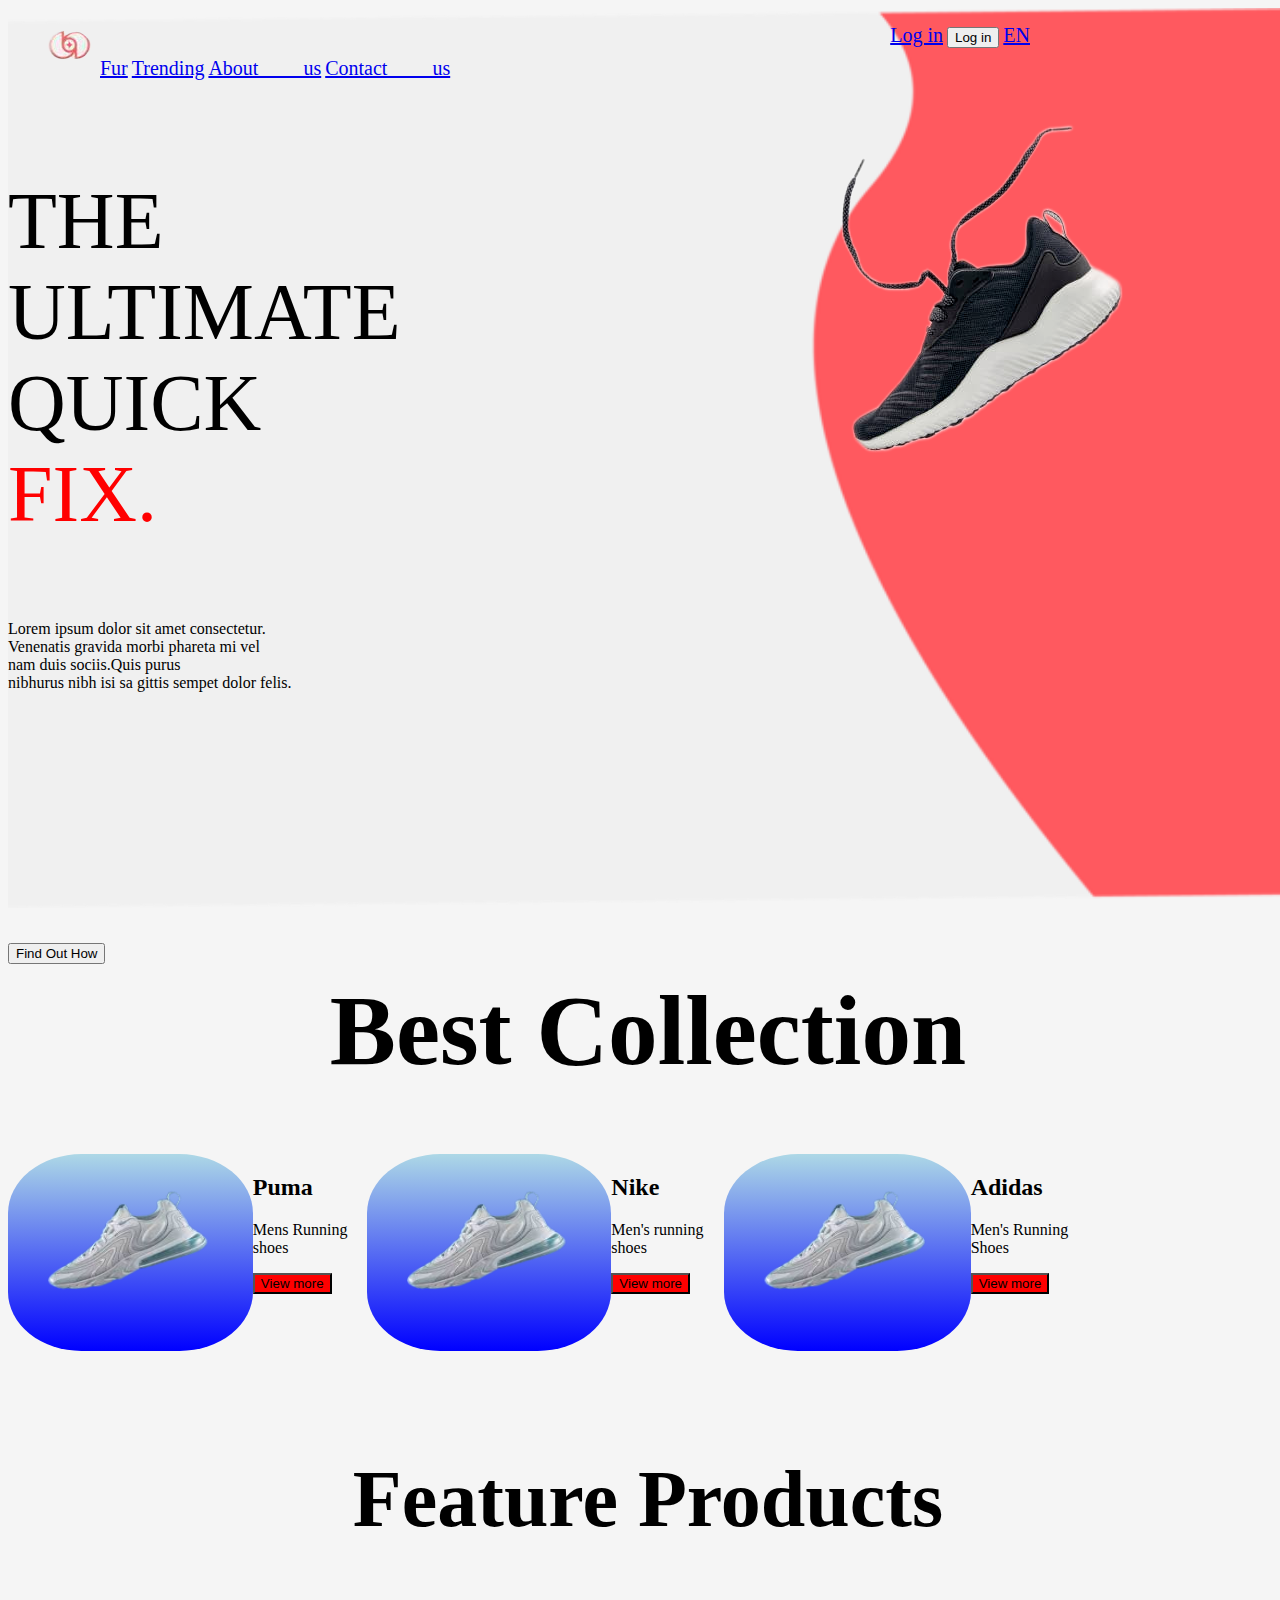
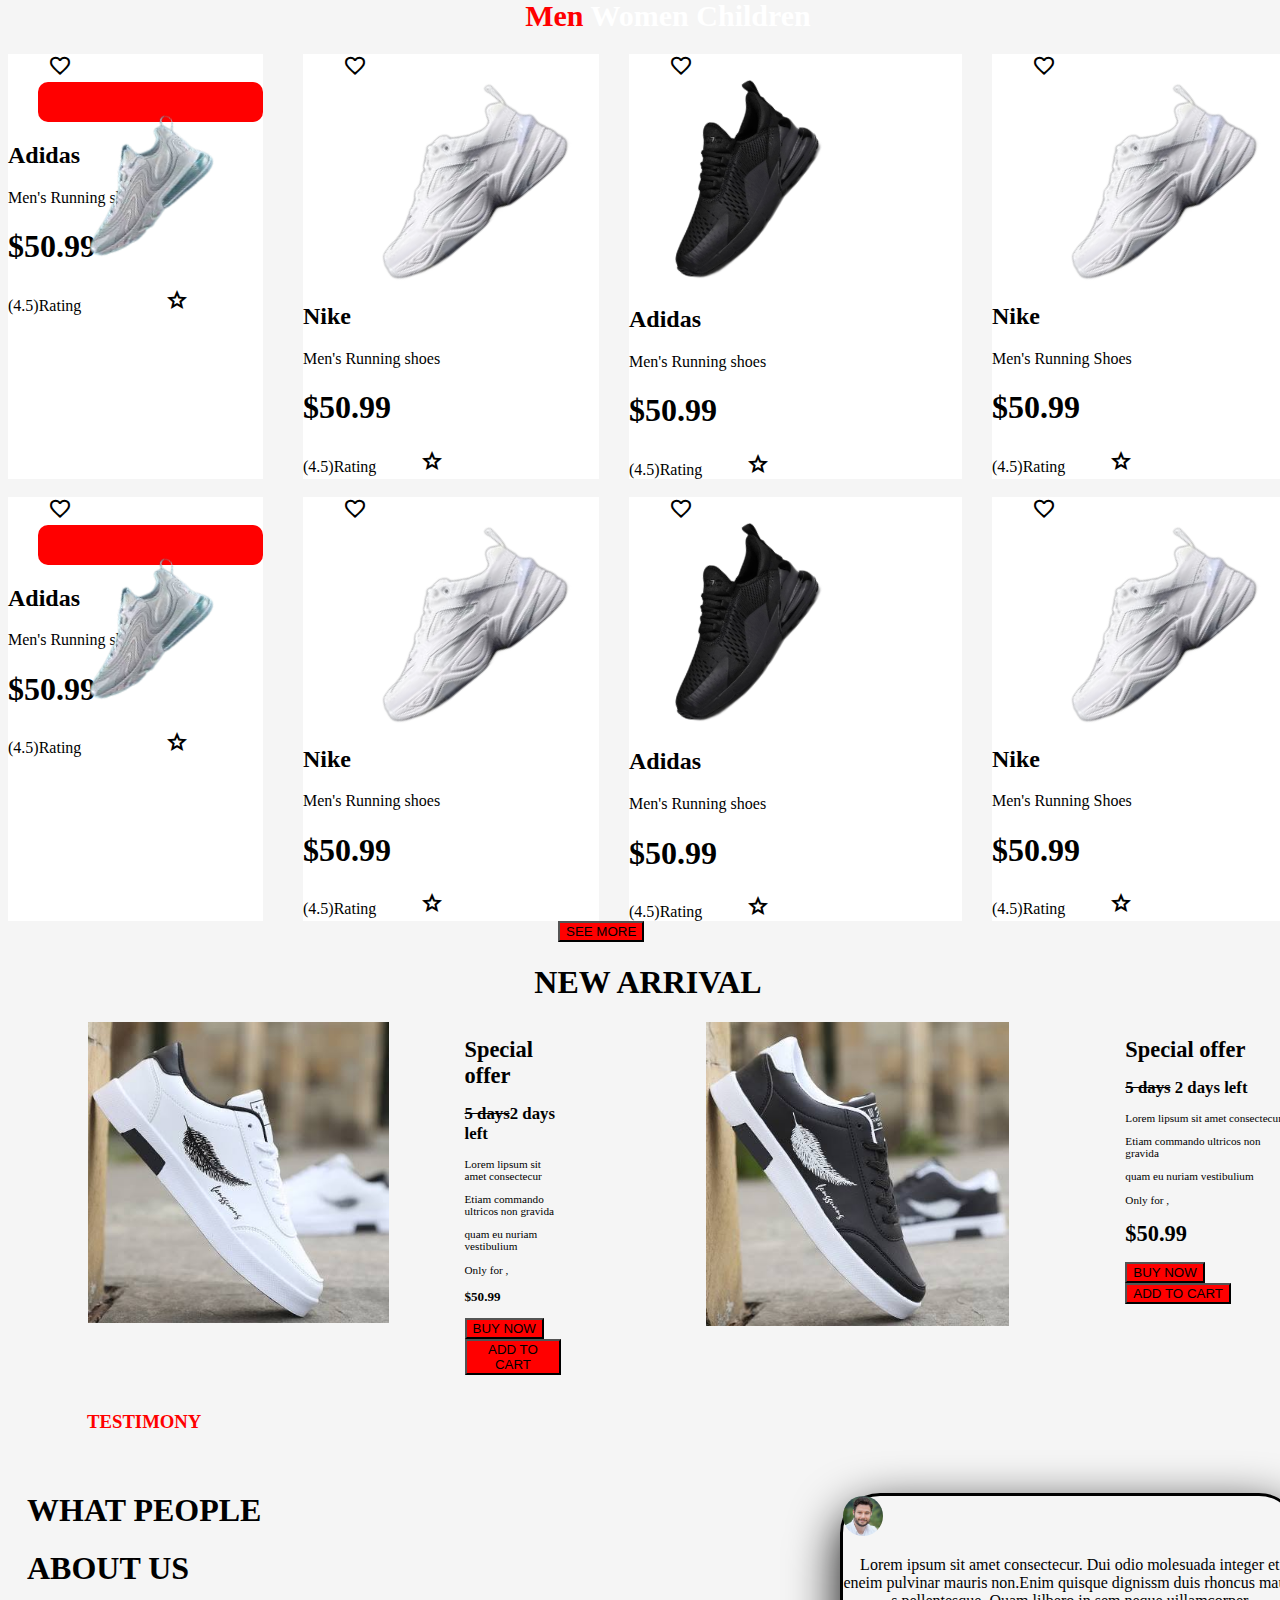
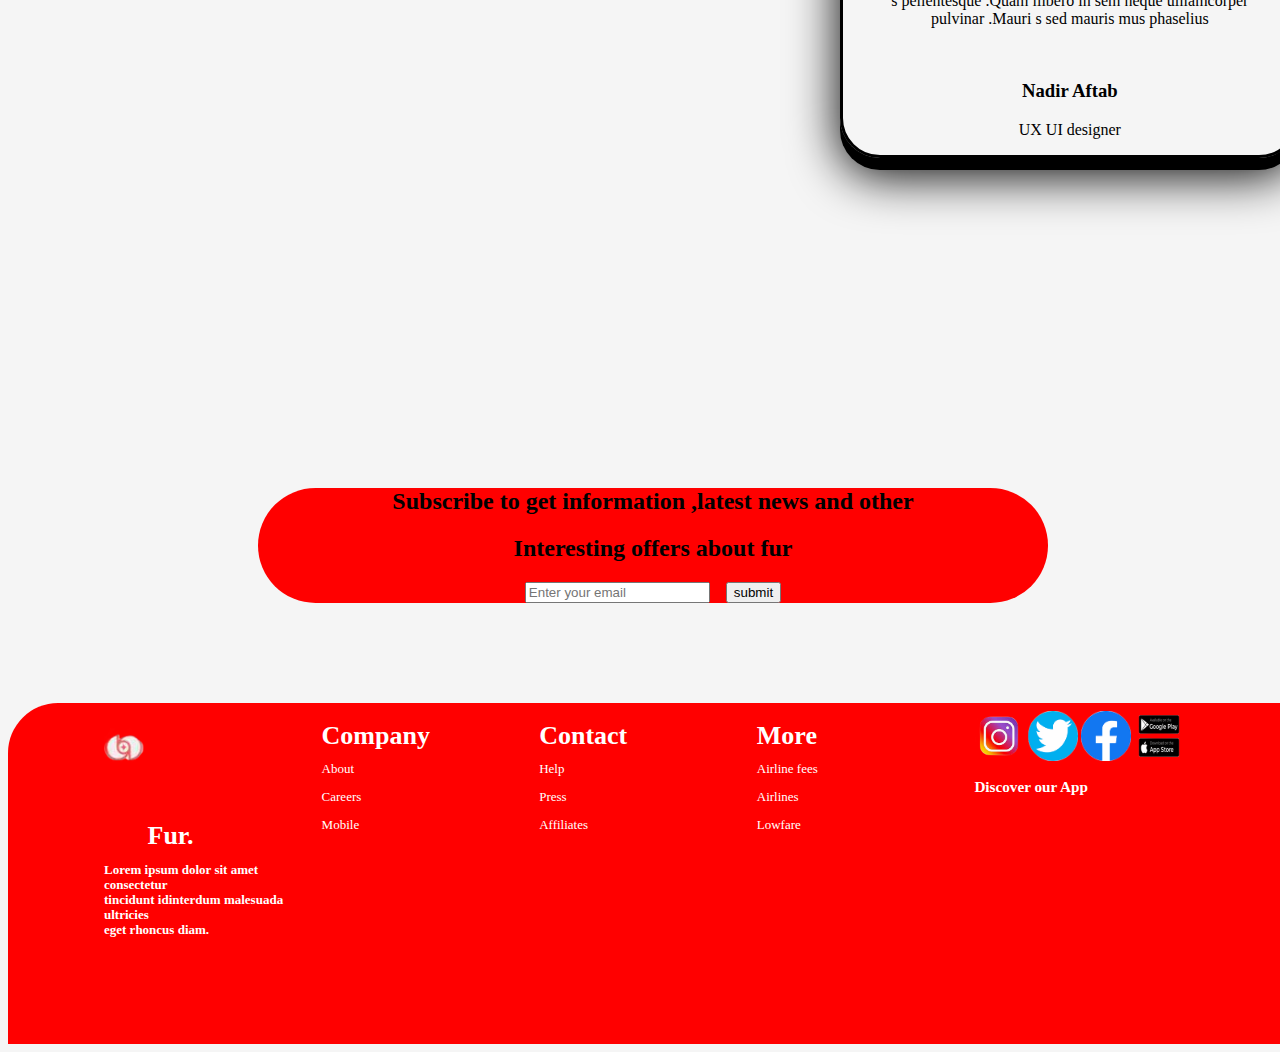
<file: index.html>
<!DOCTYPE html>
<html lang="en">
<head>
    <meta charset="UTF-8">
    <meta http-equiv="X-UA-Compatible" content="IE=edge">
    <meta name="viewport" content="width=device-width, initial-scale=1.0">
    <title>Shoes</title>
    <link rel="stylesheet" href="./style.css">
    <link rel="stylesheet" href="https://fonts.googleapis.com/css2?family=Material+Symbols+Outlined:opsz,wght,FILL,GRAD@20..48,100..700,0..1,-50..200" />
    
</head>
<body>
<section class="omg">

    <section class="ann1">
            <nav class="ann2">
                <ul>
                        <img class="deby" src="/logo.png">
                        
                        <li><a href="fourth.html">Fur</a></li>   <span class="homie"><Home</span></a></li> 
                    <li><a href="second.html">Trending</a></li>
                    
                    <li><a href="third.html">About us</a></li>
                    
                    <li><a href="fourth.html">Contact us</a></li>
                </ul>
            </nav>
            <section class="ann4">
            <nav class="ann3">
               <ul>
                
                <li><a href="fourth.html">Log in</a></li>
                
                <button class="shee">Log in</button>
                
                <li><a href="fourth.html">EN</a></li>
                
                </ul>
               </nav>
            </section>
            </section>
            <section class="sumi">
            <section class="ann5">
                <p class="ann6">THE <br>ULTIMATE<br>QUICK<span class="fix" > FIX.</span></p>
         <p class="p-text">Lorem ipsum dolor sit amet consectetur.<br>
                    Venenatis gravida morbi phareta mi vel <br>
                    nam duis sociis.Quis purus <br>nibhurus nibh
                    isi sa gittis sempet dolor felis.</p>

                    <button class="ji">Find Out How</button>
                    </section> 

                <section class="ann8">
                    <img class= "pulvinar" src="/charlie.png">
                </section>
               
                </section>
               
            </section>
            
                <section class="ann11"><h1>Best Collection</h1></section>
            

                <section class="best">
                <section class="ann12">
                   
                    <img class="miss" src="/4-removebg-preview.png" alt="pic2">
                    <section class="thefirst">
                        <h2>Puma</h2>
                        <p>Mens Running shoes</p>
                        <span><button class="ann18">View more</button></span>
                     </section>
                </section>

                    <section class="ann14">
                        <img class="univ" src="/4-removebg-preview.png" >
                    <section class="intel">
                        <h2>Nike</h2>
                        <p>Men's running shoes</p>
                        <span><button class="ann21">View more</button></span> 
                    </section>
                    </section>

                    <section class="ann15">
                        <img class="world" src="/4-removebg-preview.png">
                        <section class="jeri">
                        <h2>Adidas</h2>
                        <p>Men's Running Shoes</p>
                        <span><button class="ann22">View more</button></span>
                    </section>
                </section>
                </section>

                <section class="girl">
                    <h1>Feature Products</h1>
                </section>
                <section class="jeff">
                    <h1><section class="jon"><span class="smarter"> Men</span>  Women    Children</section></h1>
                </section>
                <div class="mambo">
                <section class="lady">
                    <span class="material-symbols-outlined">
                        favorite
                        </span>
                    <section class="lady1">
                        <img class="lady2"  src="/4-removebg-preview.png">
                    </section>
                    <section class="messi">
                        <h2>Adidas</h2>
                        <p>Men's Running shoes</p>
                        <h1>$50.99</h1><span class="lady 3">(4.5)Rating</span> <span><span class="material-symbols-outlined">
                            star
                            </span></span>
                    </section>
                </section>

                <div class="lady4">
                    <span class="material-symbols-outlined">
                        favorite
                        </span>
                    <div class="lady4">
                        <img class="lady5" src="/secondnew.png">
                    </div>
                    <div class="lady6">
                        <h2>Nike</h2>
                        <p>Men's Running shoes</p>
                        <h1>$50.99</h1><span class="lady7">(4.5)Rating</span> <span><span class="material-symbols-outlined">
                            star
                            </span></span>
                    </div>
                </div>

                <div class="lady8">
                    <span class="material-symbols-outlined">
                        favorite
                        </span>
                    <div class="lady9">
                        <img class="lady10" src="/FIFTH.png">
                    </div>
                    <div class="lady11">
                        <h2>Adidas</h2>
                        <p>Men's Running shoes</p>
                        <h1>$50.99</h1><span class="lady12">(4.5)Rating</span> <span><span class="material-symbols-outlined">
                            star
                            </span></span>
                    </div>
                </div>

                <div class="lady13">
                    <span class="material-symbols-outlined">
                        favorite
                        </span>
                    <div class="lady14">
                        <img class="lady15" src="/secondnew.png">
                        </div>
                        <div class="lady16">
                            <h2>Nike</h2>
                            <p>Men's Running Shoes</p>
                            <h1>$50.99</h1><span class="lady17">(4.5)Rating</span> <span><span class="material-symbols-outlined">
                                star
                                </span></span>

                        </div>

                    </div>
                </div>
                <br>
                <div class="mambo">
                    
                    <section class="lady">
                        <span class="material-symbols-outlined">
                            favorite
                            </span>
                        <section class="lady1">
                            <img class="lady2" src="/4-removebg-preview.png">
                        </section>
                        <section class="messi">
                            <h2>Adidas</h2>
                            <p>Men's Running shoes</p>
                            <h1>$50.99</h1><span class="lady 3">(4.5)Rating</span> <span><span class="material-symbols-outlined">
                                star
                                </span></span>

                        </section>
                    </section>
    
                    <div class="lady4">
                        <span class="material-symbols-outlined">
                            favorite
                            </span>
                        <div class="lady4">
                            <img class="lady5" src="/secondnew.png">
                        </div>
                        <div class="lady6">
                            <h2>Nike</h2>
                            <p>Men's Running shoes</p>
                            <h1>$50.99</h1><span class="lady7">(4.5)Rating</span> <span><span class="material-symbols-outlined">
                                star
                                </span></span>
                        </div>
                    </div>
    
                    <div class="lady8">
                        <span class="material-symbols-outlined">
                            favorite
                            </span>
                        <div class="lady9">
                            <img class="lady10" src="/FIFTH.png">
                        </div>
                        <div class="lady11">
                            <h2>Adidas</h2>
                            <p>Men's Running shoes</p>
                            <h1>$50.99</h1><span class="lady12">(4.5)Rating</span> <span><span class="material-symbols-outlined">
                                star
                                </span></span>
                        </div>
                    </div>
    
                    <div class="lady13">
                        <span class="material-symbols-outlined">
                            favorite
                            </span>
                        <div class="lady14">
                            <img class="lady15" src="/secondnew.png">
                            </div>
                            <div class="lady16">
                                <h2>Nike</h2>
                                <p>Men's Running Shoes</p>
                                <h1>$50.99</h1><span class="lady17">(4.5)Rating</span> <span><span class="material-symbols-outlined">
                                    star
                                    </span></span>
    
                            </div>
    
                        </div>
                    </div>
                    
                        <button class="mani">SEE MORE</button>
                        <br>
                
                    <div class="kerry">
                        <H1>NEW ARRIVAL</H1>
                    </div>
                    <div class="redit">
                    <div class="mother2">
                        <div class="picture8">
                            <img src="/white (1).jpeg" width="80%" alt="w.awa">
                    
                        </div>
                        
                        <div class="doit">
                            <div class="pink">
                                <span><h1>Special offer</h>
                            <h2> <s>5 days</s>2 days left</h2>
                           <p>Lorem lipsum sit amet consectecur</p>
                            <p>Etiam commando ultricos non gravida</p>
                            <p>quam eu nuriam vestibulium</p>
                            <p>Only for ,<h3>$50.99</h3></p></span>
                            <div class="now">
                                    <button class="eliza">BUY NOW</button>
                                </div>
                            <div>
                                <button class="masian">ADD TO CART</button>
                            </div>
                            </div>
                            </div>
                            </div>
                            
                            <div class="picture8">
                                <img src="/black (1).jpeg" width="80%" alt="w.awa">
                        
                            </div>
                            
                            
                                <div class="cate">
                                    <span><h1>Special offer</h>
                                <h2><s>5 days</s> 2 days left</h2>
                               <p>Lorem lipsum sit amet consectecur</p>
                                <p>Etiam commando ultricos non gravida</p>
                                <p>quam eu nuriam vestibulium</p>
                                <p>Only for ,<h1>$50.99</h1></p></span>
                                <div class="now">
                                    <div class="buynow">
                                        <button class="eliza">BUY NOW</button>
                                    </div>
                                    <div class="add to">
                                       <button class="masian">ADD TO CART</button>
                        
                                </div>
                                </div>
                                </div>
                            </div>
                        </div>
                        <br>
                        <div class="done">
                            <div class="BUDA">
                        
                                <h3 class="mori">TESTIMONY</h3>
                                <br>
                                <h1>WHAT PEOPLE</h1>
                                <h1>ABOUT US</h1>
                            
                            </div>
                        
                                
                                    <div class="TECH">
                                        <img  class="gody" src="/man.jpeg" width="40" alt="FEMALE">
                        
                                    
                                    <div class="fish">
                                    <p> Lorem ipsum  sit amet consectecur. Dui odio molesuada integer et <br> eneim pulvinar
                                    mauris non.Enim quisque dignissm duis rhoncus mauri<br>s pellentesque .Quam lilbero in sem neque uillamcorper 
                                    <br>pulvinar .Mauri s sed mauris mus phaselius</p>
                                    <br>
                                    <h3>Nadir Aftab</h3>
                                    <p>UX UI designer</p>
                        
                                </div>
                            </div>
                                
                        
                            </div>
                        
                        <br><br><br>
                        <div class="becky">
                            <h2>Subscribe to get information ,latest news and other</h2>
                            <h2>Interesting offers about fur</h2>
                            <input class="sheri" type="email" placeholder="Enter your email">&nbsp;&nbsp;&nbsp;&nbsp;<span><button class="mutesi">submit</button></span>

                        </div>
                        <footer>
                            <div class="row">
                               <div class="col">
                                   <h1><img class="katey" src="/logo.png">Fur.</h1>
                                   <h4> Lorem ipsum dolor sit amet consectetur<br>
                                       tincidunt idinterdum malesuada ultricies<br> eget
                                       rhoncus diam.</h4>
                                   </div>
                               
                               <div class="col">
                                   <h1>Company</h1>
                                   <p>About</p>
                                   <p>Careers</p>
                                   <p>Mobile</p>
                   
                               </div>
                               <div class="col">
                                   <h1>Contact</h1>
                                   <p>Help</p>
                                   <p>Press</p>
                                   <p>Affiliates</p>
                   
                   
                               </div>
                               <div class="col">
                                   <h1>More</h1>
                                   <p>Airline fees</p>
                                   <p>Airlines</p>
                                   <p>Lowfare</p>
                   
                               </div>
                               <div class="col">
                                   <div class="wow">
                                    <img class="odd" src="/insta.png">
                                    <img class="odd1" src="/twitter.png">
                                    <img class="odd2" src="/place.png">
                                    <img class="odd3"  src="/bestS.E.png">
                                   </div>

                                   <h3>Discover our App</h3>

                                  
                               </div>
                               </div>
                                  
                           </footer>
                        </section>



                          
</body>
</html>
</file>
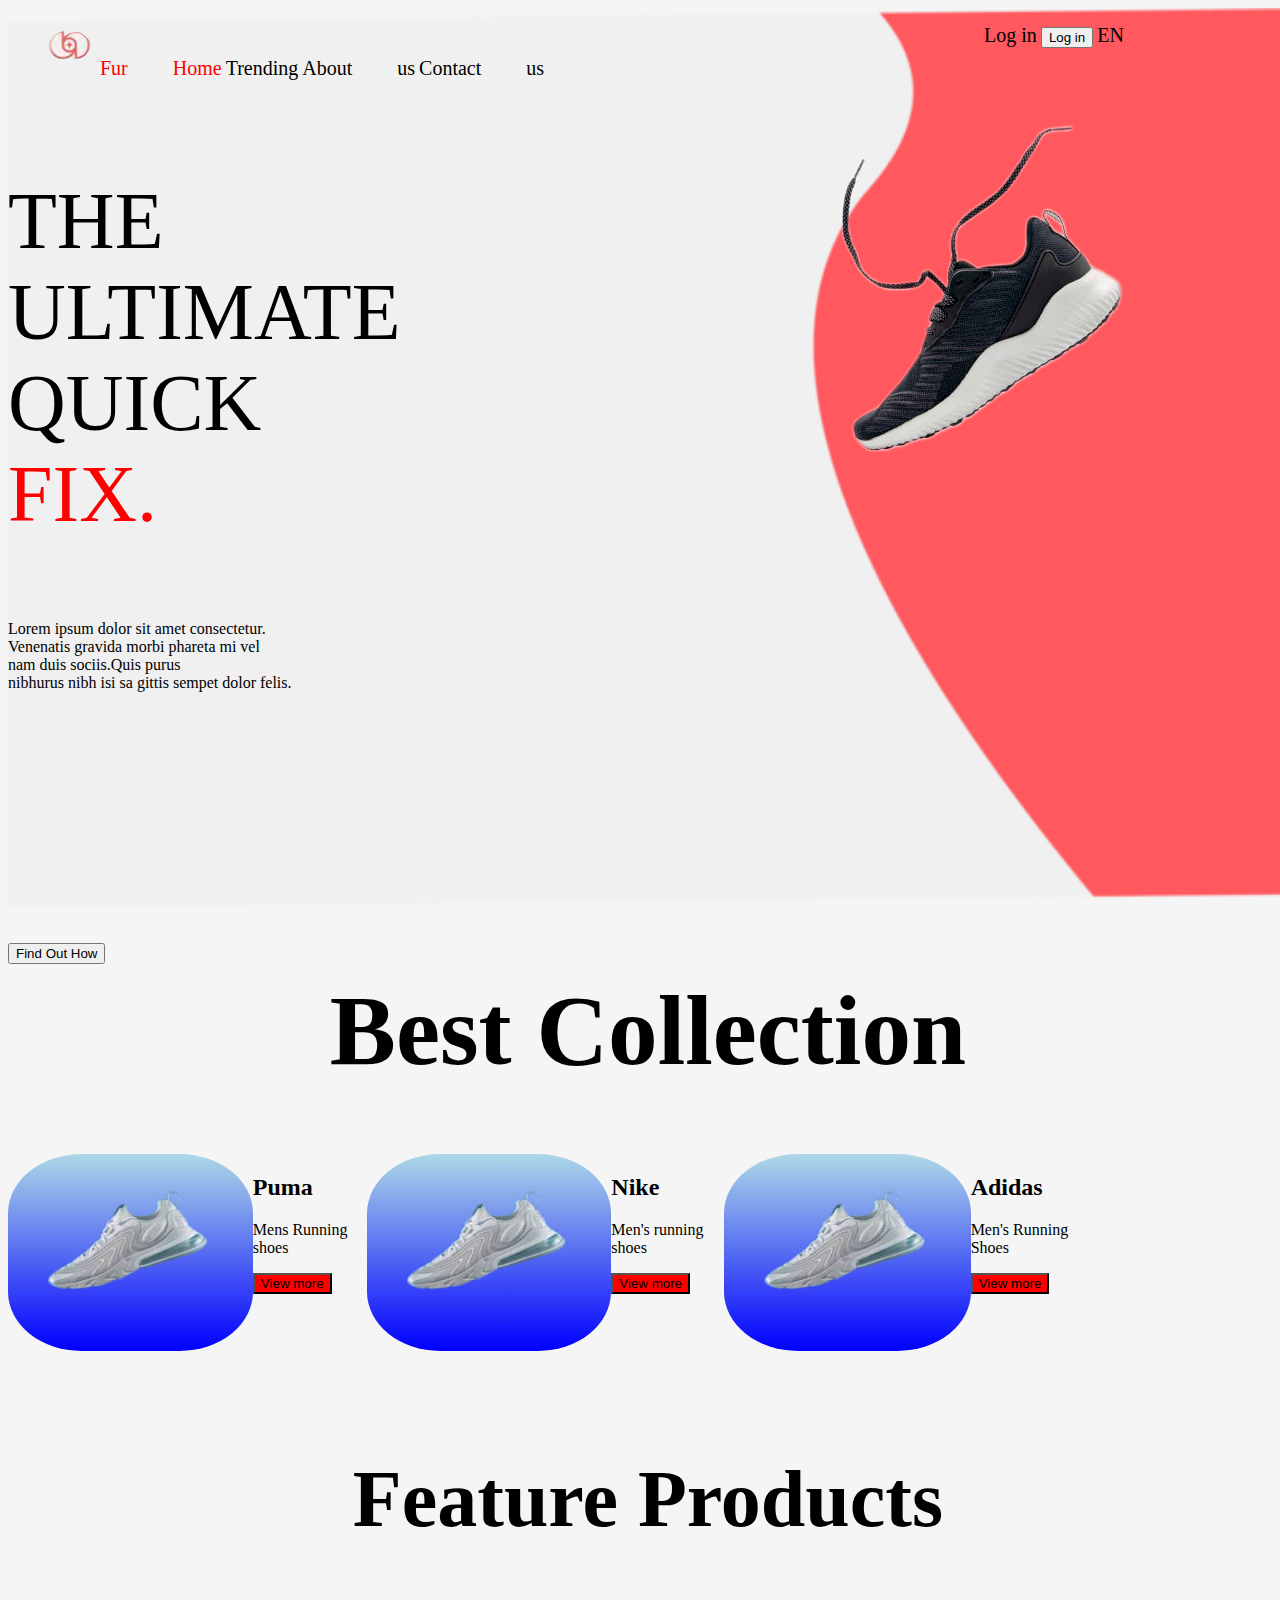
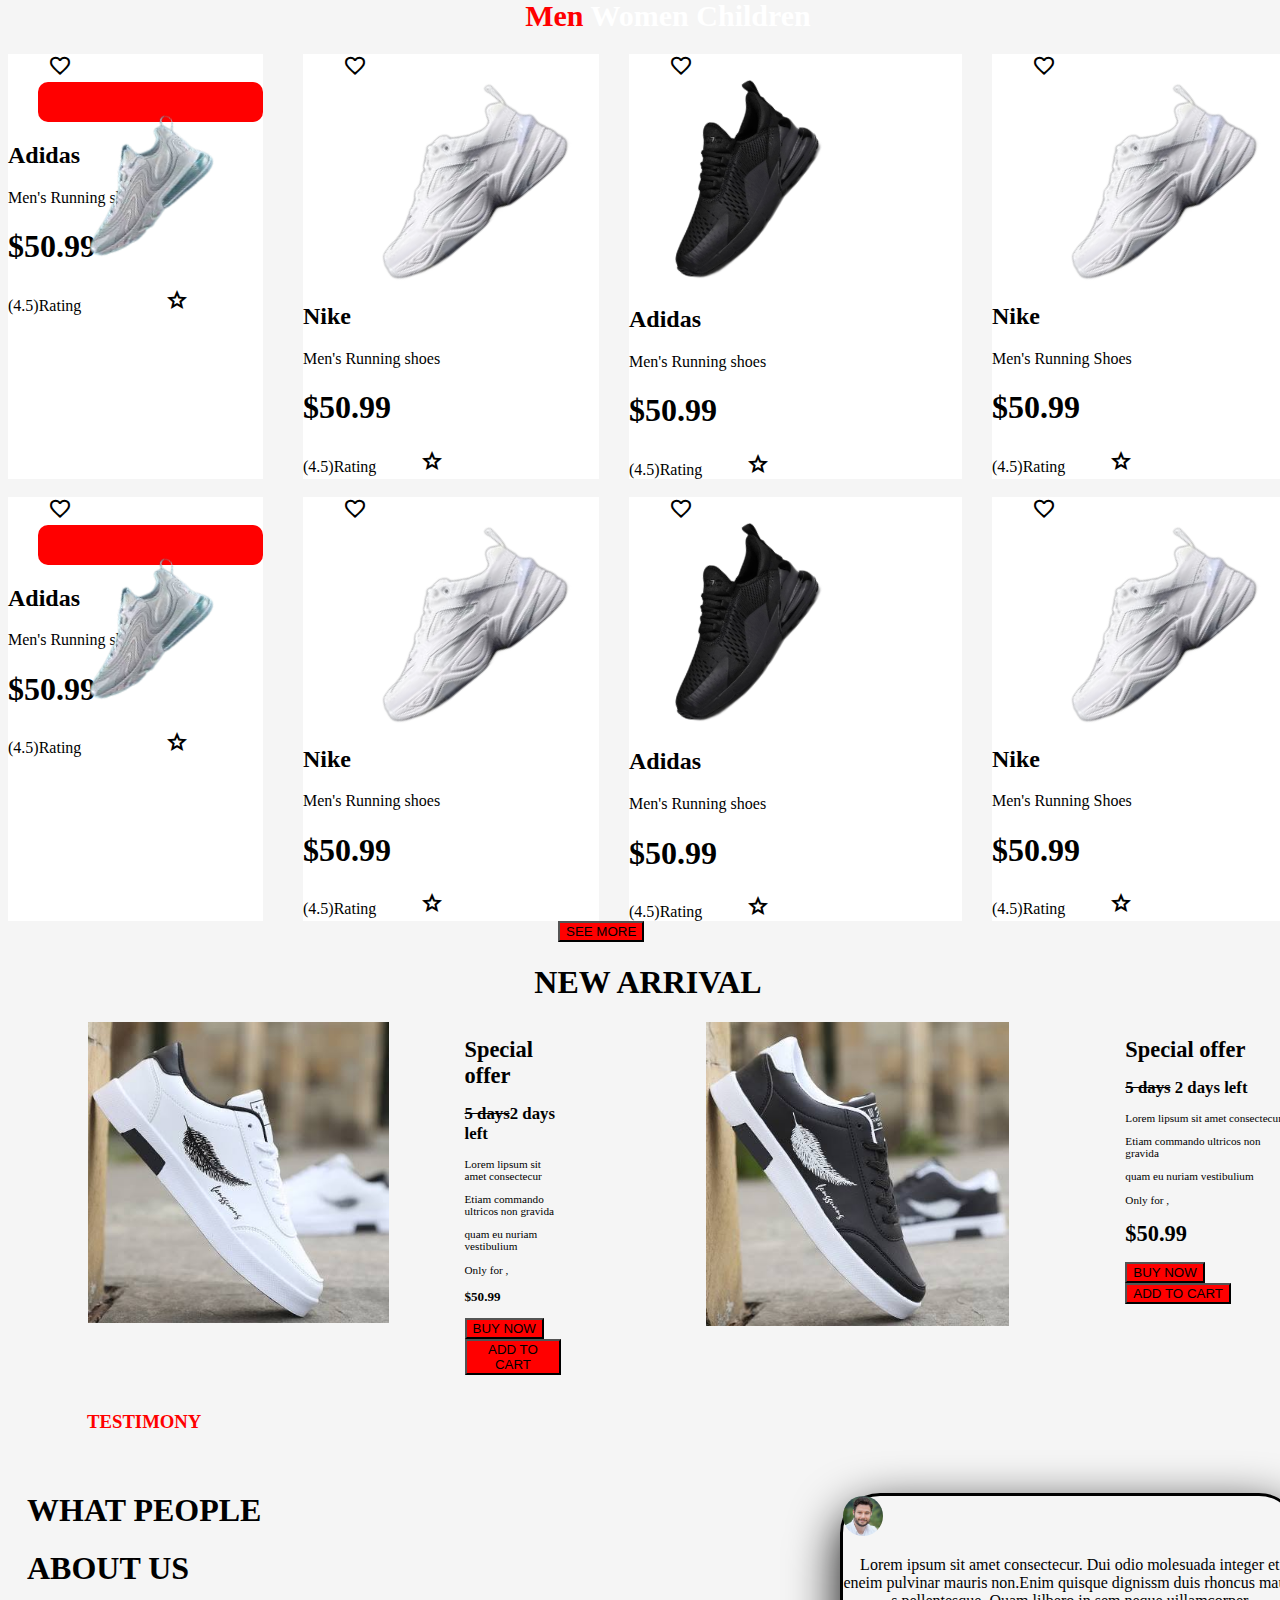
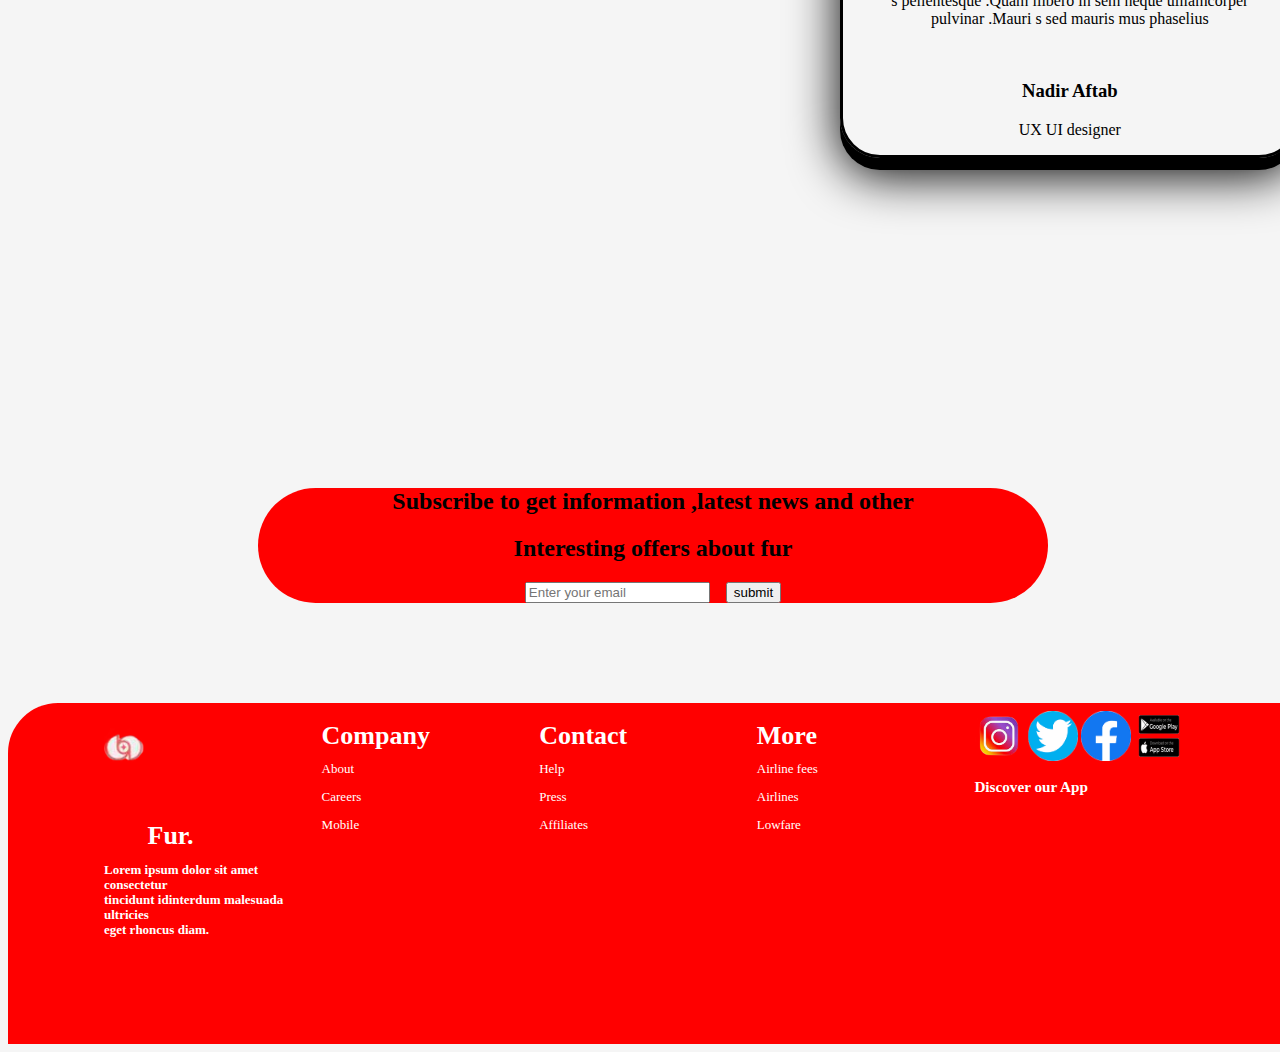
<file: first.html>
<!DOCTYPE html>
<html lang="en">
<head>
    <meta charset="UTF-8">
    <meta http-equiv="X-UA-Compatible" content="IE=edge">
    <meta name="viewport" content="width=device-width, initial-scale=1.0">
    <title>Document</title>
    <link rel="stylesheet" href="./style.css">
    <link rel="stylesheet" href="https://fonts.googleapis.com/css2?family=Material+Symbols+Outlined:opsz,wght,FILL,GRAD@20..48,100..700,0..1,-50..200" />
    

</head>
<body>
    <section class="omg">

        <section class="ann1">
                <nav class="ann2">
                    <ul>
                            <img class="deby" src="/logo.png">
                            
                            <li><span class="annie">Fur</span>   <span class="homie">Home</span></li> 
                        <li>Trending</li>
                        
                        <li>About us</li>
                        
                        <li>Contact us</li>
                    </ul>
                </nav>
                <section class="ann4">
                <nav class="ann3">
                   <ul>
                    
                    <li>Log in</li>
                    
                    <button class="shee">Log in</button>
                    
                    <li>EN</li>
                    
                    </ul>
                   </nav>
                </section>
                </section>
                <section class="sumi">
                <section class="ann5">
                    <p class="ann6">THE <br>ULTIMATE<br>QUICK<span class="fix" > FIX.</span></p>
             <p class="p-text">Lorem ipsum dolor sit amet consectetur.<br>
                        Venenatis gravida morbi phareta mi vel <br>
                        nam duis sociis.Quis purus <br>nibhurus nibh
                        isi sa gittis sempet dolor felis.</p>
    
                        <button class="ji">Find Out How</button>
                        </section> 
    
                    <section class="ann8">
                        <img class= "pulvinar" src="/charlie.png">
                    </section>
                   
                    </section>
                   
                </section>
                
                    <section class="ann11"><h1>Best Collection</h1></section>
                
    
                    <section class="best">
                    <section class="ann12">
                       
                        <img class="miss" src="/4-removebg-preview.png" alt="pic2">
                        <section class="thefirst">
                            <h2>Puma</h2>
                            <p>Mens Running shoes</p>
                            <span><button class="ann18">View more</button></span>
                         </section>
                    </section>
    
                        <section class="ann14">
                            <img class="univ" src="/4-removebg-preview.png" >
                        <section class="intel">
                            <h2>Nike</h2>
                            <p>Men's running shoes</p>
                            <span><button class="ann21">View more</button></span> 
                        </section>
                        </section>
    
                        <section class="ann15">
                            <img class="world" src="/4-removebg-preview.png">
                            <section class="jeri">
                            <h2>Adidas</h2>
                            <p>Men's Running Shoes</p>
                            <span><button class="ann22">View more</button></span>
                        </section>
                    </section>
                    </section>
    
                    <section class="girl">
                        <h1>Feature Products</h1>
                    </section>
                    <section class="jeff">
                        <h1><section class="jon"><span class="smarter"> Men</span>  Women    Children</section></h1>
                    </section>
                    <div class="mambo">
                    <section class="lady">
                        <span class="material-symbols-outlined">
                            favorite
                            </span>
                        <section class="lady1">
                            <img class="lady2"  src="/4-removebg-preview.png">
                        </section>
                        <section class="messi">
                            <h2>Adidas</h2>
                            <p>Men's Running shoes</p>
                            <h1>$50.99</h1><span class="lady 3">(4.5)Rating</span> <span><span class="material-symbols-outlined">
                                star
                                </span></span>
                        </section>
                    </section>
    
                    <div class="lady4">
                        <span class="material-symbols-outlined">
                            favorite
                            </span>
                        <div class="lady4">
                            <img class="lady5" src="/secondnew.png">
                        </div>
                        <div class="lady6">
                            <h2>Nike</h2>
                            <p>Men's Running shoes</p>
                            <h1>$50.99</h1><span class="lady7">(4.5)Rating</span> <span><span class="material-symbols-outlined">
                                star
                                </span></span>
                        </div>
                    </div>
    
                    <div class="lady8">
                        <span class="material-symbols-outlined">
                            favorite
                            </span>
                        <div class="lady9">
                            <img class="lady10" src="/FIFTH.png">
                        </div>
                        <div class="lady11">
                            <h2>Adidas</h2>
                            <p>Men's Running shoes</p>
                            <h1>$50.99</h1><span class="lady12">(4.5)Rating</span> <span><span class="material-symbols-outlined">
                                star
                                </span></span>
                        </div>
                    </div>
    
                    <div class="lady13">
                        <span class="material-symbols-outlined">
                            favorite
                            </span>
                        <div class="lady14">
                            <img class="lady15" src="/secondnew.png">
                            </div>
                            <div class="lady16">
                                <h2>Nike</h2>
                                <p>Men's Running Shoes</p>
                                <h1>$50.99</h1><span class="lady17">(4.5)Rating</span> <span><span class="material-symbols-outlined">
                                    star
                                    </span></span>
    
                            </div>
    
                        </div>
                    </div>
                    <br>
                    <div class="mambo">
                        
                        <section class="lady">
                            <span class="material-symbols-outlined">
                                favorite
                                </span>
                            <section class="lady1">
                                <img class="lady2" src="/4-removebg-preview.png">
                            </section>
                            <section class="messi">
                                <h2>Adidas</h2>
                                <p>Men's Running shoes</p>
                                <h1>$50.99</h1><span class="lady 3">(4.5)Rating</span> <span><span class="material-symbols-outlined">
                                    star
                                    </span></span>
    
                            </section>
                        </section>
        
                        <div class="lady4">
                            <span class="material-symbols-outlined">
                                favorite
                                </span>
                            <div class="lady4">
                                <img class="lady5" src="/secondnew.png">
                            </div>
                            <div class="lady6">
                                <h2>Nike</h2>
                                <p>Men's Running shoes</p>
                                <h1>$50.99</h1><span class="lady7">(4.5)Rating</span> <span><span class="material-symbols-outlined">
                                    star
                                    </span></span>
                            </div>
                        </div>
        
                        <div class="lady8">
                            <span class="material-symbols-outlined">
                                favorite
                                </span>
                            <div class="lady9">
                                <img class="lady10" src="/FIFTH.png">
                            </div>
                            <div class="lady11">
                                <h2>Adidas</h2>
                                <p>Men's Running shoes</p>
                                <h1>$50.99</h1><span class="lady12">(4.5)Rating</span> <span><span class="material-symbols-outlined">
                                    star
                                    </span></span>
                            </div>
                        </div>
        
                        <div class="lady13">
                            <span class="material-symbols-outlined">
                                favorite
                                </span>
                            <div class="lady14">
                                <img class="lady15" src="/secondnew.png">
                                </div>
                                <div class="lady16">
                                    <h2>Nike</h2>
                                    <p>Men's Running Shoes</p>
                                    <h1>$50.99</h1><span class="lady17">(4.5)Rating</span> <span><span class="material-symbols-outlined">
                                        star
                                        </span></span>
        
                                </div>
        
                            </div>
                        </div>
                        
                            <button class="mani">SEE MORE</button>
                            <br>
                    
                        <div class="kerry">
                            <H1>NEW ARRIVAL</H1>
                        </div>
                        <div class="redit">
                        <div class="mother2">
                            <div class="picture8">
                                <img src="/white (1).jpeg" width="80%" alt="w.awa">
                        
                            </div>
                            
                            <div class="doit">
                                <div class="pink">
                                    <span><h1>Special offer</h>
                                <h2> <s>5 days</s>2 days left</h2>
                               <p>Lorem lipsum sit amet consectecur</p>
                                <p>Etiam commando ultricos non gravida</p>
                                <p>quam eu nuriam vestibulium</p>
                                <p>Only for ,<h3>$50.99</h3></p></span>
                                <div class="now">
                                        <button class="eliza">BUY NOW</button>
                                    </div>
                                <div>
                                    <button class="masian">ADD TO CART</button>
                                </div>
                                </div>
                                </div>
                                </div>
                                
                                <div class="picture8">
                                    <img src="/black (1).jpeg" width="80%" alt="w.awa">
                            
                                </div>
                                
                                
                                    <div class="cate">
                                        <span><h1>Special offer</h>
                                    <h2><s>5 days</s> 2 days left</h2>
                                   <p>Lorem lipsum sit amet consectecur</p>
                                    <p>Etiam commando ultricos non gravida</p>
                                    <p>quam eu nuriam vestibulium</p>
                                    <p>Only for ,<h1>$50.99</h1></p></span>
                                    <div class="now">
                                        <div class="buynow">
                                            <button class="eliza">BUY NOW</button>
                                        </div>
                                        <div class="add to">
                                           <button class="masian">ADD TO CART</button>
                            
                                    </div>
                                    </div>
                                    </div>
                                </div>
                            </div>
                            <br>
                            <div class="done">
                                <div class="BUDA">
                            
                                    <h3 class="mori">TESTIMONY</h3>
                                    <br>
                                    <h1>WHAT PEOPLE</h1>
                                    <h1>ABOUT US</h1>
                                
                                </div>
                            
                                    
                                        <div class="TECH">
                                            <img  class="gody" src="/man.jpeg" width="40" alt="FEMALE">
                            
                                        
                                        <div class="fish">
                                        <p> Lorem ipsum  sit amet consectecur. Dui odio molesuada integer et <br> eneim pulvinar
                                        mauris non.Enim quisque dignissm duis rhoncus mauri<br>s pellentesque .Quam lilbero in sem neque uillamcorper 
                                        <br>pulvinar .Mauri s sed mauris mus phaselius</p>
                                        <br>
                                        <h3>Nadir Aftab</h3>
                                        <p>UX UI designer</p>
                            
                                    </div>
                                </div>
                                    
                            
                                </div>
                            
                            <br><br><br>
                            <div class="becky">
                                <h2>Subscribe to get information ,latest news and other</h2>
                                <h2>Interesting offers about fur</h2>
                                <input class="sheri" type="email" placeholder="Enter your email">&nbsp;&nbsp;&nbsp;&nbsp;<span><button class="mutesi">submit</button></span>
    
                            </div>
                            <footer>
                                <div class="row">
                                   <div class="col">
                                       <h1><img class="katey" src="/logo.png">Fur.</h1>
                                       <h4> Lorem ipsum dolor sit amet consectetur<br>
                                           tincidunt idinterdum malesuada ultricies<br> eget
                                           rhoncus diam.</h4>
                                       </div>
                                   
                                   <div class="col">
                                       <h1>Company</h1>
                                       <p>About</p>
                                       <p>Careers</p>
                                       <p>Mobile</p>
                       
                                   </div>
                                   <div class="col">
                                       <h1>Contact</h1>
                                       <p>Help</p>
                                       <p>Press</p>
                                       <p>Affiliates</p>
                       
                       
                                   </div>
                                   <div class="col">
                                       <h1>More</h1>
                                       <p>Airline fees</p>
                                       <p>Airlines</p>
                                       <p>Lowfare</p>
                       
                                   </div>
                                   <div class="col">
                                       <div class="wow">
                                        <img class="odd" src="/insta.png">
                                        <img class="odd1" src="/twitter.png">
                                        <img class="odd2" src="/place.png">
                                        <img class="odd3"  src="/bestS.E.png">
                                       </div>
    
                                       <h3>Discover our App</h3>
    
                                      
                                   </div>
                                   </div>
                                      
                               </footer>
</body>
</html>
</file>
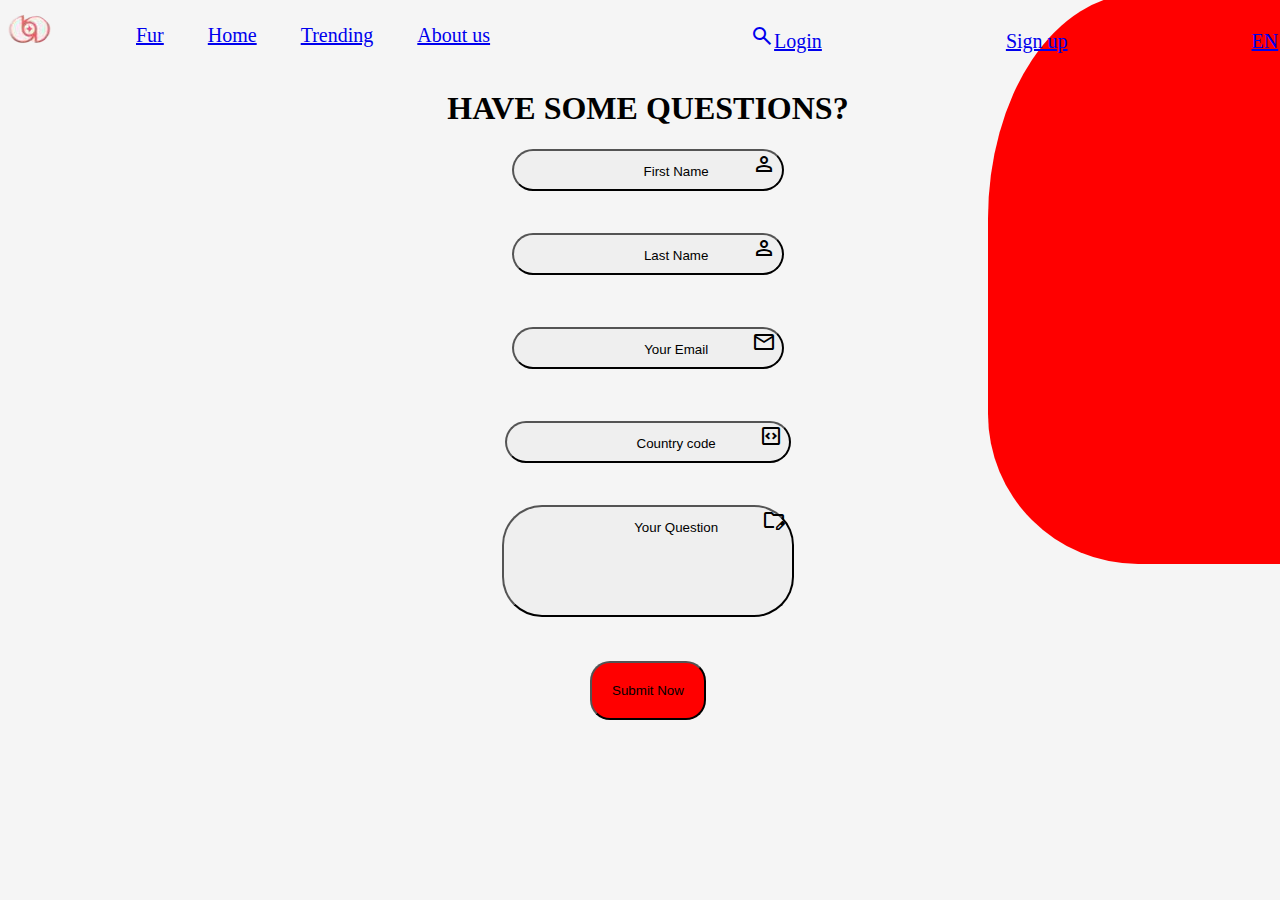
<file: fourth.html>
<!DOCTYPE html>
<html lang="en">
<head>
    <meta charset="UTF-8">
    <meta http-equiv="X-UA-Compatible" content="IE=edge">
    <meta name="viewport" content="width=device-width, initial-scale=1.0">
    <title>Document</title>
    <link rel="stylesheet" href="/style.css">
    <link rel="stylesheet" href="https://fonts.googleapis.com/css2?family=Material+Symbols+Outlined:opsz,wght,FILL,GRAD@20..48,100..700,0..1,-50..200" />
</head>
<body>
    <section class="milly">
        <section class="togo">
         <div class="amazing1">
             <img class="amazing2" src="/logo.png">
         </div>
         <div class="ann">
             <nav class="amazing2">
             <ul>
                 <li><a href="index.html" >Fur</a></li>
 
                 <li><a href="second.html">Home</a></li>
                 <li><a href="third.html">Trending</a></li>
 
                 <li><a href="fourth.html">About us</li>
 
                 <!-- <li >Contact us</li> -->
             </ul>
             
         </nav>
         <div
         <nav class="amazing4">
             <ul>
                 <li><a href="index.html"><span class="material-symbols-outlined">
                     search
                     </span>Login</a></li>
 
                 <li><a href="fourth.html">Sign up</a></li>
 
                 <li><a href="fourth.html">EN</a></li>
             </ul>
         </nav>
         </div>
         
     </section>
        <div class="beauty1">
        <h1 class="musa1">HAVE SOME QUESTIONS?</h1>
        <div class="muxi">
         <!-- <ul> -->
             
             <div class="b">
                <p><button id="bb">First Name <span class="material-symbols-outlined">
                    person
                    </span></button></p>
         
         </div>
         <div class="b1">
            <p><button id="bb1">Last Name <span class="material-symbols-outlined">
                person
                </span></li></button></p>
        
         </div>
         <div class="b2">
            <p><button id="bb2">Your Email <span class="material-symbols-outlined">
                mail
                </span></li></button></p>
             
         </div>
         <div class="b3">
            <p><button id="bb3">Country code <span class="material-symbols-outlined">
                code_blocks
                </span></button></p>
         
            <div class="b5" >
                <p><button id="bb5">Your Question <span class="material-symbols-outlined">
                    bookmark_manager
                    </span>
                    </span></button></p>
        </div>
        <br>
        <button class="sub">Submit Now</button>
        <section class="Terry">
         <div class="roses1">
             
         </div>
     </div>
     </div>
     </section>
 
        </section>
             </section>
 
 
    
</body>
<div class="milly3"></div>


</html>
</file>
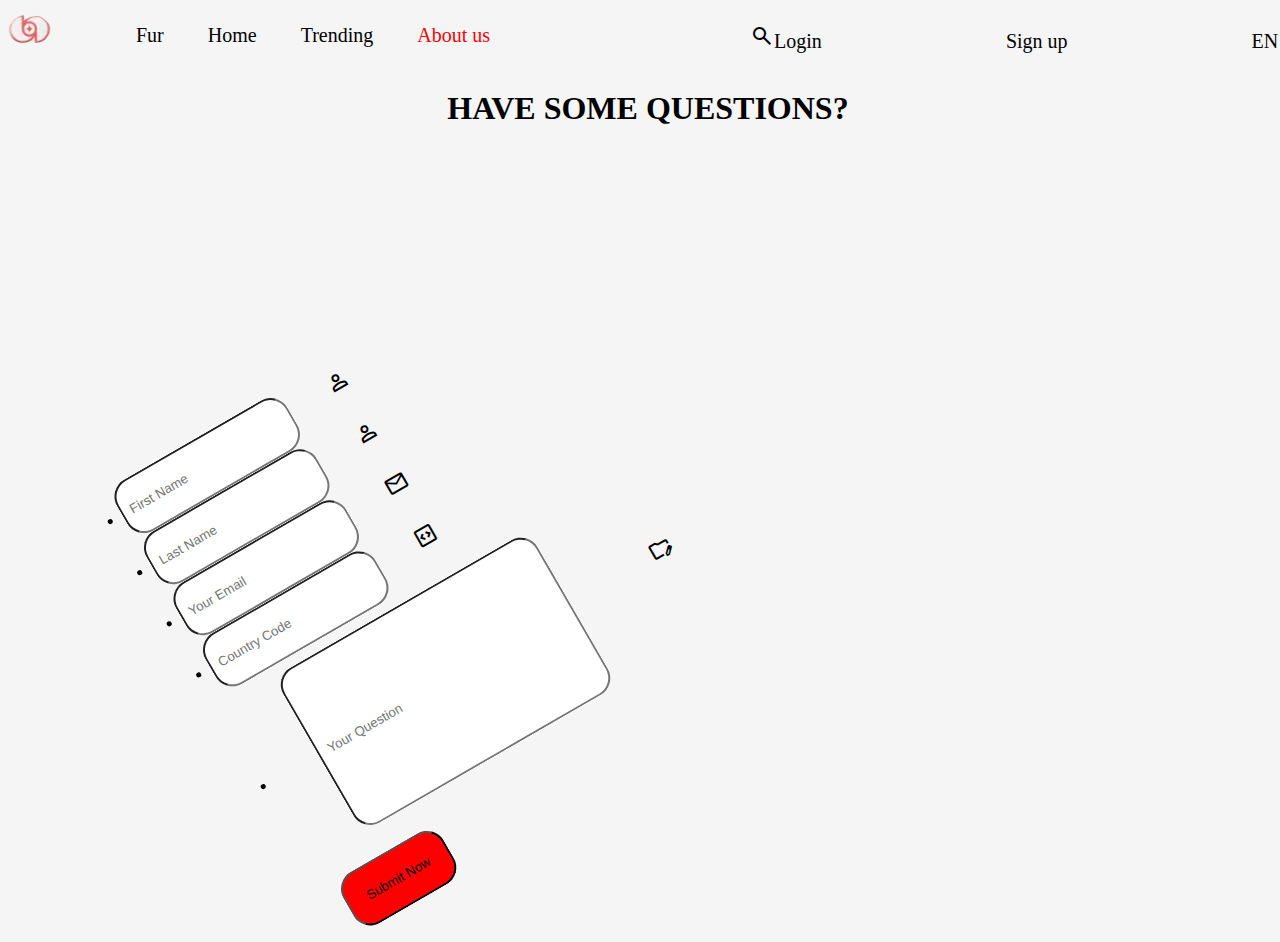
<file: last.html>
<!DOCTYPE html>
<html lang="en">
<head>
    <meta charset="UTF-8">
    <meta http-equiv="X-UA-Compatible" content="IE=edge">
    <meta name="viewport" content="width=device-width, initial-scale=1.0">
    <title>Document</title>
    <link rel="stylesheet" href="/style.css">
    <link rel="stylesheet" href="https://fonts.googleapis.com/css2?family=Material+Symbols+Outlined:opsz,wght,FILL,GRAD@20..48,100..700,0..1,-50..200" />
</head>
<body>
    <section class="milly">
        <section class="togo">
         <div class="amazing1">
             <img class="amazing2" src="/logo.png">
         </div>
         <div class="ann">
             <nav class="amazing2">
             <ul>
                 <li>Fur</li>
 
                 <li>Home</li>
                 <li>Trending</li>
 
                 <li class="amazing3">About us</li>
 
                 <!-- <li >Contact us</li> -->
             </ul>
             
         </nav>
         <div
         <nav
          class="amazing4">
             <ul>
                 <li><span class="material-symbols-outlined">
                     search
                     </span>Login</li>
 
                 <li>Sign up</li>
 
                 <li>EN</li>
             </ul>
         </nav>
         </div>
         
     </section>
        <div class="beauty1">
        <h1 class="musa1">HAVE SOME QUESTIONS?</h1>
        <div class="musa2">
         <!-- <ul> -->
             
             <div class="b">
         <li><input class="woman3" type="First Name" placeholder="First Name" > <span class="material-symbols-outlined">
             person
             </span> </li>
         </div>
         <div class="b">
        <li> <input class="woman2" type="Last Name" placeholder="Last Name">   <span class="material-symbols-outlined">
             person
             </span></li>
         </div>
         <div class="b">
             <li><input class="woman4" type="Your Email" placeholder="Your Email"> <span class="material-symbols-outlined">
                 mail
                 </span></li>
         </div>
         <div class="b">
         <li><input class="woman1" type="Country Code" placeholder="Country Code">  <span class="material-symbols-outlined">
                     code_blocks
                     </span></li>
                 </div>
            <div class="b5" >
         <li><input class="women" type="Your Question" placeholder="Your Question"> <span class="material-symbols-outlined">
             bookmark_manager
             </span>
             
         </li>
         
     </ul>
 
        </div>
        <br>
        <button class="sub">Submit Now</button>
        <section class="Terry">
         <div class="roses1">
             
         </div>
     </div>
     </div>
     </section>
 
        </section>
             </section>
 
 
    
</body>
</html>
</file>
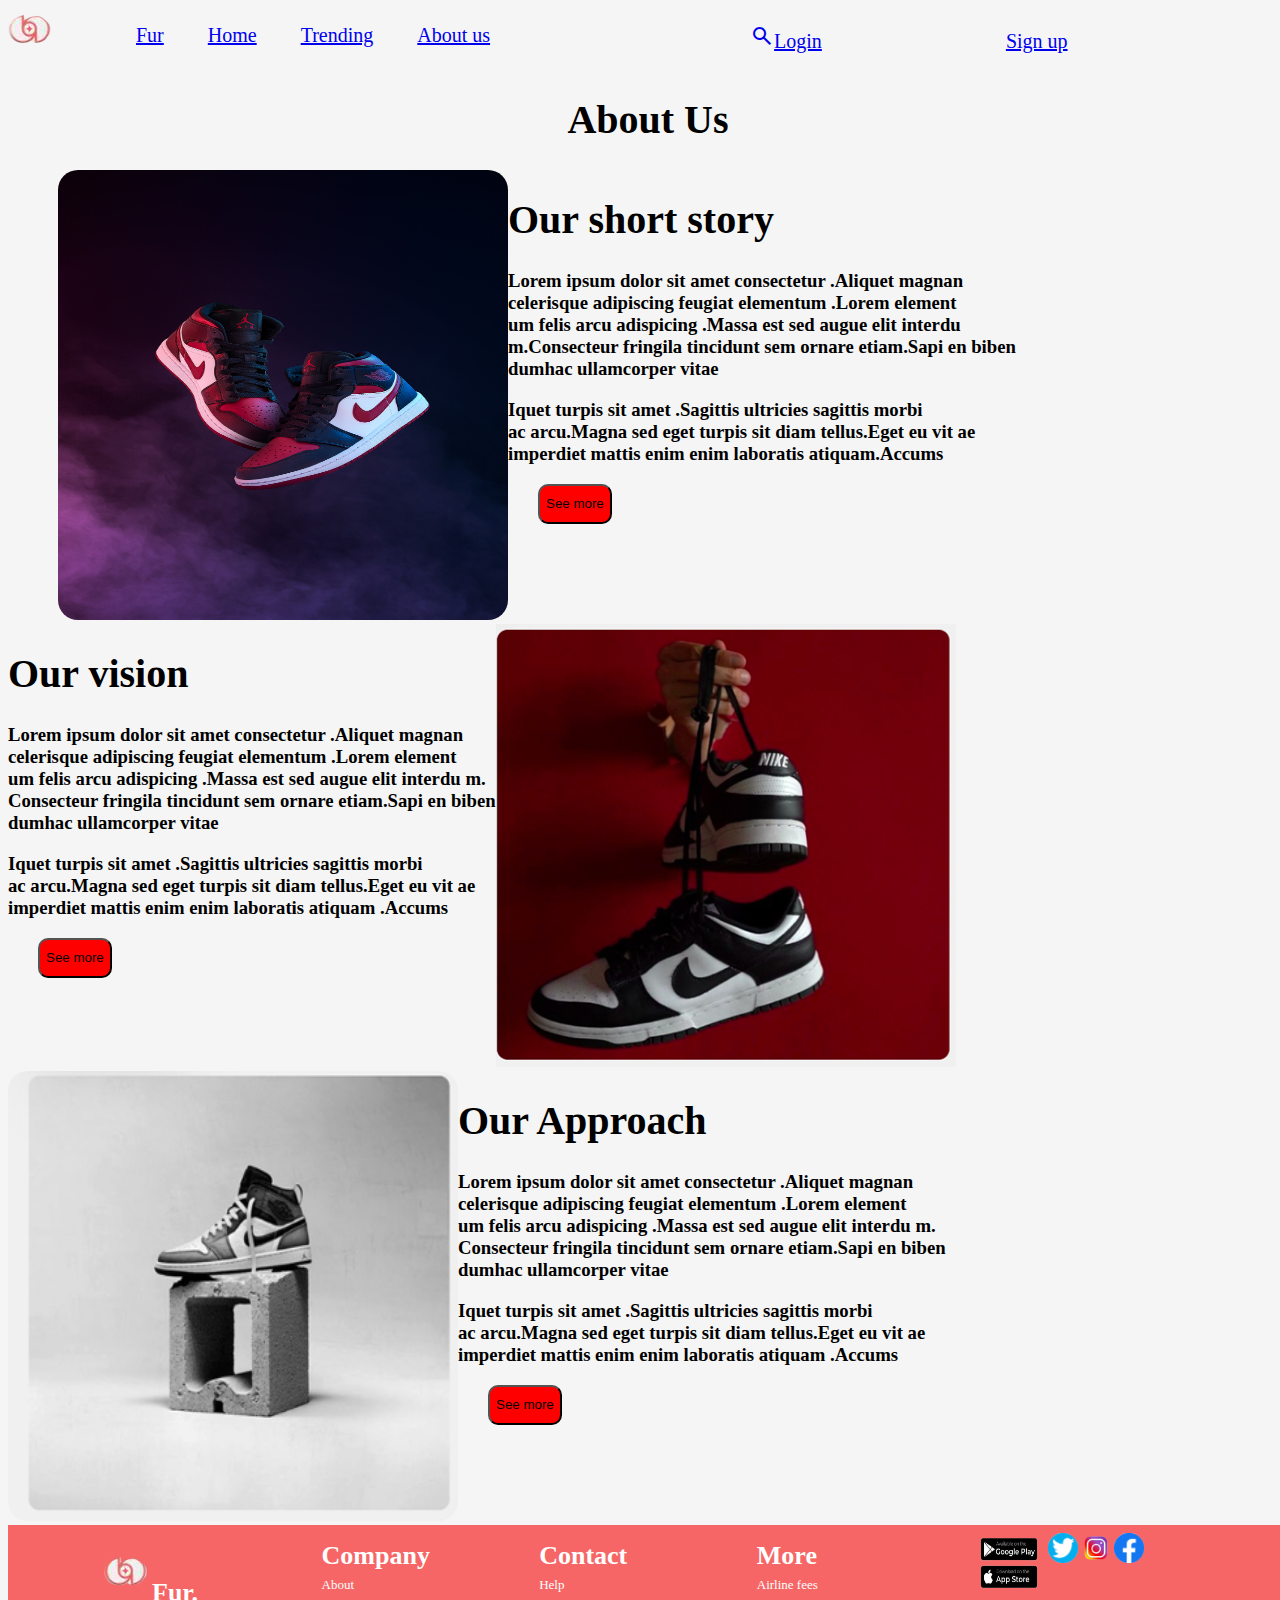
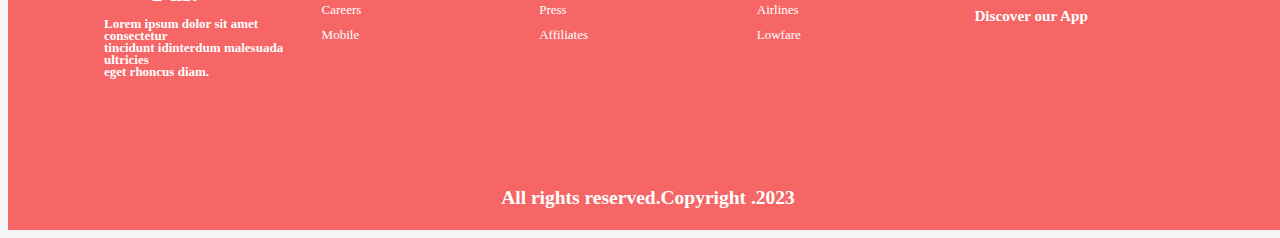
<file: third.html>
<!DOCTYPE html>
<html lang="en">
<head>
    <meta charset="UTF-8">
    <meta http-equiv="X-UA-Compatible" content="IE=edge">
    <meta name="viewport" content="width=device-width, initial-scale=1.0">
    <title>Document</title>
    <link rel="stylesheet" href="/style.css">
    <link rel="stylesheet" href="https://fonts.googleapis.com/css2?family=Material+Symbols+Outlined:opsz,wght,FILL,GRAD@20..48,100..700,0..1,-50..200" />

</head>
<body>
    <section class="meg">
        <section class="togo">
        
            <div class="amazing1">
                <img class="amazing2" src="/logo.png">
            </div>
            <div class="ann">
                <nav class="amazing2">
                <ul>
                    <li><a href="index.html">Fur</a></li>
    
                    <li><a href="second.html">Home</a></li>
                    <li><a href="third.html">Trending</a></li>
    
                    <li><a href="fourth.html">About us</a></li>
    
                    <!-- <li >Contact us</li> -->
                </ul>
                
            </nav>
            <div class="greta">
            <div class="amazing4">
            <nav>
                <ul>
                    <li><a href="fourth.html"><span class="material-symbols-outlined">
                        search
                        </span>Login</a></li>
    
                    <li><a href="index.html">Sign up</a></li>
    
                    <li><a href="fourth.html"></EN></a></li>
                </ul>
            </nav>
            <!-- </div> -->
        
            
        </section>
    
        <div class="amazing5">
            <h1 class="top">About Us</h1>
        </div>
    
        <section class="top1">
            <div class="top3">
            <img class="top2" src="/thistime.jpg">
        </div>
        <div class="our">
            <h1 class="app">Our short story</h1>
            
            <h3>Lorem ipsum dolor sit amet consectetur .Aliquet magnan<br>
            celerisque adipiscing feugiat elementum .Lorem element<br>
             um felis arcu adispicing .Massa est sed augue elit interdu<br>
             m.Consecteur fringila tincidunt sem ornare etiam.Sapi en biben<br>
             dumhac ullamcorper vitae </h3> 
    
             <h3>Iquet turpis sit amet .Sagittis ultricies sagittis morbi<br>
            ac arcu.Magna sed eget turpis sit diam tellus.Eget eu vit ae<br>
            imperdiet mattis enim enim laboratis atiquam.Accums </h3>
             <button class="lady1">See more</button>
            
        </div>
         </div>
        </section>
        </section>
        
        <section class="father1">
            <div class="father2">
            <h1 class="app">Our vision</h1>
            <h3>Lorem ipsum dolor sit amet consectetur .Aliquet magnan<br>
                celerisque adipiscing feugiat elementum .Lorem element<br>
                 um felis arcu adispicing .Massa est sed augue elit interdu  
                 m.<br>Consecteur fringila tincidunt sem ornare etiam.Sapi en biben<br>
                 dumhac ullamcorper vitae </h3> 
        
                 <h3>Iquet turpis sit amet .Sagittis ultricies sagittis morbi<br>
                ac arcu.Magna sed eget turpis sit diam tellus.Eget eu vit ae<br>
                imperdiet mattis enim enim laboratis atiquam .Accums </h3>
                 <button class="lady1">See more</button>
            
                 
                </div>
                <div class="turbo1">
                    <img class="turbo2" src="/Screenshot from 2023-03-18 15-35-35.png">
    
                </div>
    
        </section>
    
        <section class="father3">
            <div>
                <img class="father4" src="/Shot.png">
            </div>
            <div class="mumy">
                 <h1 class="app">Our Approach</h1>
                <h3>Lorem ipsum dolor sit amet consectetur .Aliquet magnan<br>
                    celerisque adipiscing feugiat elementum .Lorem element<br>
                     um felis arcu adispicing .Massa est sed augue elit interdu  
                     m.<br>Consecteur fringila tincidunt sem ornare etiam.Sapi en biben<br>
                     dumhac ullamcorper vitae </h3> 
            
                     <h3>Iquet turpis sit amet .Sagittis ultricies sagittis morbi<br>
                    ac arcu.Magna sed eget turpis sit diam tellus.Eget eu vit ae<br>
                    imperdiet mattis enim enim laboratis atiquam .Accums </h3>
                     <button class="lady1">See more</button>
                
            </div>
        </div>
    
        </section>
    </section>
        
        <div class="gef1">
            <div class="gef2">
               <div class="gef3">
                   <h1><img class="angie" src="/logo.png">Fur.</h1>
                   <h4> Lorem ipsum dolor sit amet consectetur<br>
                       tincidunt idinterdum malesuada ultricies<br> eget
                       rhoncus diam.</h4>
                   </div>
               
               <div class="col">
                   <h1>Company</h1>
                   <p>About</p>
                   <p>Careers</p>
                   <p>Mobile</p>
    
               </div>
               <div class="col">
                   <h1>Contact</h1>
                   <p>Help</p>
                   <p>Press</p>
                   <p>Affiliates</p>
    
    
               </div>
               <div class="col">
                   <h1>More</h1>
                   <p>Airline fees</p>
                   <p>Airlines</p>
                   <p>Lowfare</p>
    
               </div>
               <div class="col">
                   <div class="wow">
                       <img class="star1" src="/bestS.E.png">
                       <img class="star2" src="/twitter.png">
                       <img class="star3" src="/insta.png">
                       <img class="star4" src="/place.png">
                       
                   </div>
                   <h3>Discover our App</h3>
                   
               </div>
              
               </div>
               <h2 class="shee">All rights reserved.Copyright .2023</h2>
                    
           </div>
           <!-- </section> -->
           
</body>
</html>
</file>
<file: style.css>
.ann2 ul li{
    display: inline-block;
    list-style: none;
    word-spacing: 2em;
    font-size: 20px;

}
.ann3 ul li{
    display: inline-block;
    list-style: none;
    font-size: 20px;
    

}
.ann4{
    float: right;
    
    

}
.annie{
    color: red;
}

.sumi{
    display: flex;
}
.fix{
    color: red;
}
.homie{
    color: red;
}
.p-text{
    padding-bottom: 40%;
}
.ann1{
    display: flex;
    gap: 25em;

}
    
.omg{
    background-image: url(/bg.png);
    background-size:cover;
    background-position: center;
    width: 100%;
    height: 100vh;
}
    

   

.ann9{
    margin-bottom: 700px;
}
.ann6{
    font-size: 80px;
}
.ann8{
    margin-left: 20%;
}
.cute{
    /* padding-bottom: -72%; */
}
.ann11{
    text-align: center;
    font-size: 310%;
}
.ann12{
    display: flex;
    /* background-color: white; */

    
 
}
.ann13{
    width: 30%;
    height: 40%;
    padding-bottom: 20%;
}
.ann17{
    width:40% ;
    height:40% ;
    margin-top: 60px;
}
body{
    background-color: whitesmoke;
    overflow-x: hidden;
}
.thefirst{
    justify-items: left;

    border-radius: 2%;
}
.ann14{
    
}
.univ{
    width: 30%;
    height: 50%;
    /* justify-items: center;
    margin-right: 220px; */
}
.best{
    display: flex;
}
.univ{
    width: 80%;
    height: 80%;
    


}
.ann18{
    text-decoration-color: black;
    background-color: red;
}
.miss{
    width: 80%;
    height:80%;
    background-image:linear-gradient(to bottom,lightblue,blue);
    border-radius: 30%;

    
}
.ann15{
    display: flex;
}
.ann14{
    display: flex;
}
.world{
    width: 80%;
    height: 80%;
}
.ann21{
    text-decoration: black;
    background-color: red;
}
.ann22{
    text-decoration: black;
    background-color: red;
}
.girl{
    text-align: center;
    font-size: 40px;
}
.shee{
    gap: 4em;
}
.jon{
    color:black;
    margin-left: 40px;
    font-size: 30px;
}
.lady10{
    width: 60%;
    height:50%;
    transform: rotate(320deg);
}
.mambo{
    display: flex;

}
.lady15{
    transform: rotate(320deg);
}
.lady5{
    transform: rotate(320deg);
}
.lady2{
    transform: rotate(310deg);

}
.lady{
    background-color: white;
    margin-right: 40px;


}
.lady4{
    background-color: white;

/* margin-left: 30px; */
}
.lady8{
    background-color: white;
    
    margin-left: 30px;
}
.lady13{
    background-color: white;
    margin-left: 30px;
}
.mwanza2{
    width: 200px;
    height: 40%;
    transform: rotate(330deg);
    margin-right: 90px;
}
.jon2{
    width: 60%;
    width: 40%;
    margin-left: 250px;
    transform: rotate(310deg);
    margin-top: 40px;
}
    

.whole{
    display: flex;
}
.musa2{
    width: 90%;
    height: 50%;
    transform: rotate(330deg);
    margin-left: 150px;
    margin-top: 40px;
}
.bee3{
    transform: rotate(330deg);
}
.shal{
    margin-left:350px ;
    margin-top: 40px;
}
.musa3{
    margin-left:150px ;
    margin-top: 40px;
}
.shal1{
    background-color: white;
    margin-left: -40px;
}
.fine{
    background-color: white;
}
.poa{
    background-color: white;
    width:70%;
    height: 50%;
}
/* .mwanza1{
    background-color: white;
    margin-left: 40px;
} */
.fine{
    background-color: white;
}
.mani{
    text-align: center;
}
.redit{
    display: flex;
}
.mother2{
    display: flex;
}
.doit{
    display: flex;
}
.kerry{
    text-align: center;
}
.pink{
    margin-right: 10%;
}
.secondlast{
    display: flex;
}
.footer{
    padding: 1.0rem;
    min-width: 12.0rem;

}
footer{
    width: 100%;
    /* position: absolute; */
    background: linear-gradient(to right);
    padding: 8px 0px 10px;
    border-top-left-radius:50px ;
    font-size: 13px;
    line-height: 15px;
    color:white;
    background-color:red;
    
    
}
.row{
    width: 85%;
    margin:auto;
    display: flex;
    flex-wrap:wrap;
    align-items: flex-start;
    justify-content: space-between;
}
.col{
    /* flex-basis: 25%;
    padding: 10px;
     */


}

.katey{
    width: 20%;
    margin-bottom: 70px;
}
.harry ul li{
    display: flex;
    display: inline-block;
    justify-content: space-between;
     padding: 10px 20px;
    /* padding-left:10% ;
    padding-right: 10%;  */
    list-style: none;
}
.jon3 ul li{
    display: flex;
    display: inline-block;
    justify-content: space-between;
    padding: 10px 20px;
    color: white;


}
.fish{
    text-align: center;
}  
.becky{
    text-align: center;
    margin-bottom: 100px;
    background-color: red;
    margin-left: 250px;
    margin-right: 240px;
    border-radius: 75px;
    
}
.TECH{
    position: relative;
    left: 19PX;
    box-shadow: 0 12px 0 rgba(0,0,0,24),0 17px 50px 0 rgba(0,0,0,24);
    border-radius: 40px;
    margin-top: 100px;
    border: solid black;
}
.done{
    display: flex;
    /* gap: 40rem; */
    margin-bottom: 20%;
}
.ji{
    /* color: red;
    text-decoration: black;
    text-align: center;
    margin-bottom: 40px; */
    margin-top: 70px;
}
.pink{
    margin-right: 40%;
    font-size: 70%;
}
.eliza{
    background-color: red;
    text-decoration: black;
}
.masian{
    background-color: red;
    text-decoration: black;
}
.doit{
    justify-content: space-between;
    display: flex;

}
.cate{
    margin-left: 40px;
    font-size: 70%;
}
.picture8{
    margin-left: 80px;
}
.done{
    position: relative;
    left: 19px;
    box-shadow: 0 10px 0 rgba(red, green, blue, alpha);
    border-radius: 30px;
    display: flex;
    gap: 35rem;

}
.mori{
    text-align: center;
    color: red;
}
.gody{
    border-radius: 50%;
}
.lady13{
    background-color: white;
}
.univ{
    width: 80%;
    height:80%;
    background-image:linear-gradient(to bottom,lightblue,blue);
    border-radius: 30%;

    
}
.world{
    width: 80%;
    height:80%;
    background-image:linear-gradient(to bottom,lightblue,blue);
    border-radius: 30%;


}
.p-text{
    margin: top -1px;
}
.lady2{
    transform: rotate(340deg);
}
.mani{
     margin-left: 550px;
    color:black;
    background-color: red;
}
.smarter{
    color: red;
}
.odd{
    width: 50px;
    height: 50px;
}
.odd1{
    width: 50px;
    height: 50px;
}
.odd2{
    width: 50px;
    height: 50px;

}
.odd3{
    width: 50px;
    height: 50px;

}
.tetris ul{
    color: black;
    margin-bottom: 30px;
}
.buf1{
    
    display: flex;
    list-style: none;
}
.buf2{
    width: 500px;
     height: 500px; 
     padding-left: 150px;
     
    background-color: white; 
    
}
.buf3{
    width: 250px;
    height: 250px;
    

}
.kate ul li{
    display: flex;
    list-style: none;

}
.kate a {
    text-decoration: none;
    padding: 1px 2px ;

}
.terry{
    display: flex;
}
.sher {
    display: flex;
    list-style: none;
    

}
.siz{
    display: flex;
    list-style: none;
    
}
.sar{
    display: flex;
}

    

.goro{
    width: 250px;
    height: 250px;
    

    
}
.kame{
 width: 250px;
 height: 250px;
 
    

}
.char{
    display: flex;
}
body{
    background-color: whitesmoke;
   

}

.gubo{
    color: #f66666;
}
.we{
    color: #f66666;
}
.smart{
    color: #f66666;
    margin-left: 30%;
}
.se{
    border-radius: 10%;
    color: #f66666;
}
.rabit{
    color: #f66666;
}
.leg{
    background-color: #f66666;
    text-decoration: white;

}
.sera{
    text-decoration: #eff6;
}
.cherry{
    text-align: center;
}
.omar3{
    width: 250px;
    height: 250px;
    transform: rotate(320deg);
}
.omar7{
    transform: rotate(320deg);
    width:250px ;
    height: 250px;;
}
.omarme{
    width: 250px;;
    height: 250px;;
    transform: rotate(320deg);

    

}
.omar15{
    transform: rotate(320deg);
    width:250px;
    height:250px;
}
.success{
    display: flex;
    justify-content: space-evenly;
}
.chanty{
    background-color: white;
    
    
    gap: 40px;



}
.omar5{
    background-color: white;
}
.omar10{
    background-color: white;
    
}
.omar13{
    background-color: white;


}
.material-symbols-outlined{
    padding-left: 40px;

}
.view{
   font-size: large;
}
.footer{
    display: flex;
}
.footer{
    padding: 1.0rem;
    min-width: 12.0rem;

}
.bruce2{
    width: 100%;
    position: absolute;
    background: linear-gradient(to right);
    padding: 8px 0px 10px;
    border-top-left-radius:50px ;
    font-size: 13px;
    line-height: 15px;
    color:white;
    background-color:#f66666;
    
    
}
.row{
    width: 85%;
    margin:auto;
    display: flex;
    flex-wrap:wrap;
    align-items: flex-start;
    justify-content: space-between;
}
.col{
   /* margin-bottom: 80px; 
   width:20% ; */


}
@media(max-width:1200px) {
body{
    overflow-x: hidden;
    width: 70%
}
.ann4{
     margin-right: 800px;
}
.lady2{
    width: 90px;
    height:90px;
}
.lady{
    width: 10%;
    height: 25%;
}
.lady8{
    width: 10%;
    height: 25%;
}
.lady13{
    width: 10%;
    height: 25%;
}
.lady15{
    width: 90px;
    height:90px;

}
.lady2{
    width: 90px;
    height:90px;

}
.lady{
    width: 10%;
    height: 25%;
}
.lady5{

}
.jeff{
    margin-right: 700px;
}
.ann11{
    margin-right: 500px;
    font-size: 20px;
}
.mani{
    margin-right: 500pc;
}
/* .ann12{
    width: 90px;
    height:90px;
} */
/* .thefirst{
    
    width: 20px;
    height:20px;
} */
/* .univ{
    width: 90px;
    height:90px
     
} */
/* .intel{
    width: 20px;
    height:20px;

} */
/* .miss{
    width: 90px;
    height:90px

} */
/* .world{
    width: 90px;
    height:90px

} */
/* .cate{
    margin-right: 900px;
}
.picture8{
    margin-right: 70%;
} */
}
@media(max-width:768px) {
    .ann2{
    
    }
    .pulvinar{
        margin-left: -150px;
    }
    .ann11{
        padding-top: 15%;
        margin-left: 35%;
        
    }
    .jon{
        text-align: center;
        display: inline-block;
    }
    .becky{
        border-radius: 140px;
    }
    .TECH{

    padding-left: 2%;
    padding-right: 2%;
    gap: -18%;
    }
    .fish{
        
    }
    .lady5{
        width: 90px;
    height:90px; 
        
    
    }
    .lady4{
        width: 20%;
        height: 40%;
    }
}







/* .katey{
    width: 20%;
    margin-bottom: 70px; */

.harry ul li{
    display: flex;
    display: inline-block;
    justify-content: space-between;
     padding: 10px 20px;
    /* padding-left:10% ;
    padding-right: 10%;  */
    list-style: none;
}
.jon3 ul li{
    /* display: flex;
    display: inline-block;
    justify-content: space-between;
    padding: 10px 20px;
    color: black; */
list-style: none;
position: relative;
left: 380px;
color: black;
}
.jon{
    color: white;
    text-align: center;
}
.se{
    font-size: 80%;
}
.img7{
    

    width: 70px;
    height: 60px;
}
.img8{
    width: 30px;
    height: 30px;
    margin-bottom: 30px;
}
.img9{
    width:30px ;
    height: 30px;
    margin-bottom: 30px;
}
.img10{
    width:30px ;
    height: 30px;
    margin-bottom: 30px;

}
.sher{
    color: black;
}
.harry{
    color: black;
}
.sher ul{
    color: black;
}

/* .signUp{
    position: relative;
    border-radius: 30px;
    color: rgb(255, 0, 85);
    left: 400px;
} */
.fox1{
    
    display: flex;
    list-style: none;
}
.antelop{
    width: 500px;
     height: 500px; 
     padding-left: 150px;
     
    background-color: white; 
    
}
.lion1{
    width: 250px;
    height: 250px;
    

}
.fox2 ul li{
    display: flex;
    list-style: none;

}
.kate a {
    text-decoration: none;
    padding: 1px 2px ;

}
.terry{
    display: flex;
}
.rita {
    display: flex;
    list-style: none;
    

}
.siz{
    display: flex;
    list-style: none;
    
}
.ann1{
    display: flex;
}

    

.lion2{
    width: 250px;
    height: 250px;
    

    
}
.lion3{
 width: 250px;
 height: 250px;
 
    

}
.gazel{
    display: flex;
}
body{
    background-color: whitesmoke;
   

}

.gubo{
    color: #f66666;
}
.we{
    color: #f66666;
}
.smart{
    color: #f66666;
    margin-left: 30%;
}
.se{
    border-radius: 10%;
    color: #f66666;
}
.rabit{
    color: #f66666;
}
.leg{
    background-color: #f66666;
    text-decoration: white;

}
.sera{
    text-decoration: #eff6;
}
.foxy{
    text-align: center;
}
.omar3{
    width: 250px;
    height: 250px;
    transform: rotate(320deg);
}
.omar7{
    transform: rotate(320deg);
    width:250px ;
    height: 250px;;
}
.omarme{
    width: 250px;;
    height: 250px;;
    transform: rotate(320deg);

    

}
.omar15{
    transform: rotate(320deg);
    width:250px;
    height:250px;
}
.success{
    display: flex;
    justify-content: space-evenly;
}
.chanty{
    background-color: white;
    
    
    gap: 40px;



}
.omar5{
    background-color: white;
}
.omar10{
    background-color: white;
    
}
.omar13{
    background-color: white;


}
.material-symbols-outlined{
    padding-left: 40px;

}
.view{
   font-size: large;
}
.footer{
    display: flex;
}
.footer{
    padding: 1.0rem;
    min-width: 12.0rem;

}
.bruce2{
    width: 100%;
    position: absolute;
    background: linear-gradient(to right);
    padding: 8px 0px 10px;
    border-top-left-radius:50px ;
    font-size: 13px;
    line-height: 15px;
    color:white;
    background-color:#f66666;
    
    
}
.row{
    width: 85%;
    margin:auto;
    display: flex;
    flex-wrap:wrap;
    align-items: flex-start;
    justify-content: space-between;
}
.col{
   margin-bottom: 80px; 
   width:20% ;


}
/* .katey{
    width: 20%;
    margin-bottom: 70px; */
   
.harry ul li{
    display: flex;
    display: inline-block;
    justify-content: space-between;
     padding: 10px 20px;
    /* padding-left:10% ;
    padding-right: 10%;  */
    list-style: none;
}
.jon3 ul li{
    display: flex;
    display: inline-block;
    justify-content: space-between;
    padding: 10px 20px;
    color: white;
    margin-left: 40px;


}
.jon{
    color: white;
}
.se{
    font-size: 80%;
}
.zeb1{
    

    width: 70px;
    height: 60px;
}
.zeb2{
    width: 30px;
    height: 30px;
    margin-bottom: 30px;
}
.zeb3{
    width:30px ;
    height: 30px;
    margin-bottom: 30px;
}
.zeb4{
    width:30px ;
    height: 30px;
    margin-bottom: 30px;

}
.rita{
    color: black;
}
.harry{
    color: black;
}
.rita ul{
    color: black;
}

.togo{
    

    display: flex;
    /* background-color: whitesmoke; */
    
}
@media(max-width:800px) {
    
}




@media(max-width:800px) {
 .top2{
    width: 10px;
    height: 10px;
 }
    
}
.ann{
    display: flex;
}
.amazing2 ul li{
    display: inline-block;
    list-style: none;
    margin-left: 40px;
    font-size: 20px;


}
.amazing4 ul li {
    display: inline-block;
    list-style: none;
    gap: 10em;
    justify-content: space-between;
    margin-left: 180px;
    font-size: 20px;
    
   
    
    

}
/* .amazing4{
    background-image: url(/bg.png);
    height: 460px;
    width: px;
} */
.amazing3{
    color: red;
}
.top{
    text-align: center;
    font-size: 40px;
    /* background-color: whitesmoke; */
}
.top2{
    width: 450px;
    height: 450px;
}
.top1{
    display: flex;
}
.lady1{
    height: 40px;
    margin-left: 30px;
    background-color: red;
    text-decoration: black;
    border-radius: 10px;

}
.top1{
    /* background-color: whitesmoke; */
}
.top2{
    border-radius: 20px;
}
.father1{
    display: flex;
    background-color: whitesmoke;
}
.father4{
    width: 450px;
    height: 450px;
    border-radius: 20px;
}
.father3{
    display: flex;
    background-color: whitesmoke;
}
.gef1{
     width: 100%; 
    /* position: absolute; */
    background: linear-gradient(to right);
    padding: 8px 0px 10px;
    /* border-top-left-radius:50px ; */
    font-size: 13px;
    line-height: 12px;
    color:white;
    background-color:#f66666;
    
    
}
.gef2{
    width: 85%;
    margin:auto;
    display: flex;
    flex-wrap:wrap;
    align-items: flex-start;
    justify-content: space-between;
}
.gef3{
    margin-bottom: 80px; 
   width:20% ; 
}
.star1{
    

    width: 70px;
    height: 60px;
}
.star2{
    width: 30px;
    height: 30px;
    margin-bottom: 30px;
}
.star3{
    width:30px ;
    height: 30px;
    margin-bottom: 30px;
}
.star4{
    width:30px ;
    height: 30px;
    margin-bottom: 30px;
}
.app{
    font-size: 40px;
}
.shee{
    text-align: center;
}
.togo{
    /* margin-right: 40rem; */
    background-image: url();
}
.top1{
    margin-left: 50px;
}
/* .got{
/* / */


    .jakes1{
        padding:5%;
        margin-top: 5cm;
    }
.musa1{
    text-align: center;
}
.muxi{
    list-style: none;
    text-align: center;
    border-radius: 20px;

}
#bb{
   padding-left: 130px;
    padding-bottom: 10px;
     border-radius: 40px; 
}
.b1{
    /* padding-left: 30px; */
    padding-top: 10px;
    /* padding-right: 30px; */
    padding-bottom: 10px;
    text-align: center;
    border-radius: 30px;
}
#bb1{
 padding-left: 130px;
    padding-bottom: 10px;
     border-radius: 40px;
}
.b2{
/* text-align: center; */
    border-radius: 30px;
    /* padding-left: 30px; */
    padding-top: 10px;
    /* padding-right: 30px; */
    padding-bottom: 10px;
}
#bb2{
     padding-left: 130px;
    padding-bottom: 10px;
     border-radius: 40px;
}
.b3{
/* text-align: center; */
    border-radius: 30px;
    /* padding-left: 30px; */
    padding-top: 10px;
    /* padding-right: 30px; */
    padding-bottom: 10px;
}
#bb3{
    padding-left: 130px;
    padding-bottom: 10px;
     border-radius: 40px;
}
.b5{
/* text-align: center; */
    border-radius: 30px;
    /* padding-left: 30px; */
    padding-top: 10px;
    /* padding-right: 30px; */
    padding-bottom: 10px;
}
#bb5{
    padding-left: 130px;
    padding-bottom: 80px;
     border-radius: 40px;
}
/* #bbf{
    /* margin-right: 200px; */
    /* margin-top: 40px; */
.bb6{
text-align: center;
}
.milly{
    background-color: whitesmoke;
    /* float: right;
  width: 300px;
  height: 700px;
  background-color: red;
  border-radius: 200px/300px 0px 0px 200px; */
}
.milly3{
     float: right;
  width: 300px;
  height: 570px;
  background-color: red;
  border-radius: 200px/300px 0px 0px 200px;
  margin-top: -46em;

}
    /* padding: 20px 20px 20px; */

.sub{
    border-radius: 20px;
    background-color: red;
    text-align: center;
    text-decoration: black;
    padding-left: 20px;
    padding-top: 20px;
    padding-right: 20px;
    padding-bottom: 20px;
}
.breathe1{
          /* background-image:url(/figma.png);
} */
}
.woman1{
    padding: 20px 8px 20px;
    border-radius: 20px;
}
.woman2{
    padding: 20px 8px 20px;
    border-radius: 20px;
}
.woman3{
    padding: 20px 8px 20px;
    border-radius: 20px;
}
.woman4{
    padding: 20px 8px 20px;
    border-radius: 20px;
}
.women{
    padding: 80px 10px 80px;
     margin-left:50px ;
     margin-right: 50px;
     width:270px;
     border-radius: 20px;
     
}
.milly{
    background-color: whitesmoke;

}
.meg{
    background-color: whitesmoke;
}
.greta{

}
/* .ebe{
    font-size: 25px;
} */
/* .beauty1{
    background-image: url(/bg.png);
    height: 460px;
    width: px;

} */

.chap{
    
}
body{
  width: 100%;
  overflow-x: hidden;
}
@media(max-width:1200px){ 
    body{

    }
.amazing2{
    margin-left: -4%;
    

}
.meg{

}
.togo{
    padding: 10px 2px 10px;
}
}
@media(max-width:992px){
    .amazing2{
        margin-right: -18%;

    }
    body{
        width: 100%;
        overflow-x: hidden;
    }
}
@media(max-width:768px){
     .lady1{
        margin-bottom: 1%;
     }
    .app{
        margin-top:5%;
    }
    .amazing2{
        margin-left:-8%;
    }
    .amazing3{
        margin-left: 20px;
    }
}

@media(max-width:768px){

    .lion1{
        width: 10%;
        height: 10%;
    }
}
</file>
